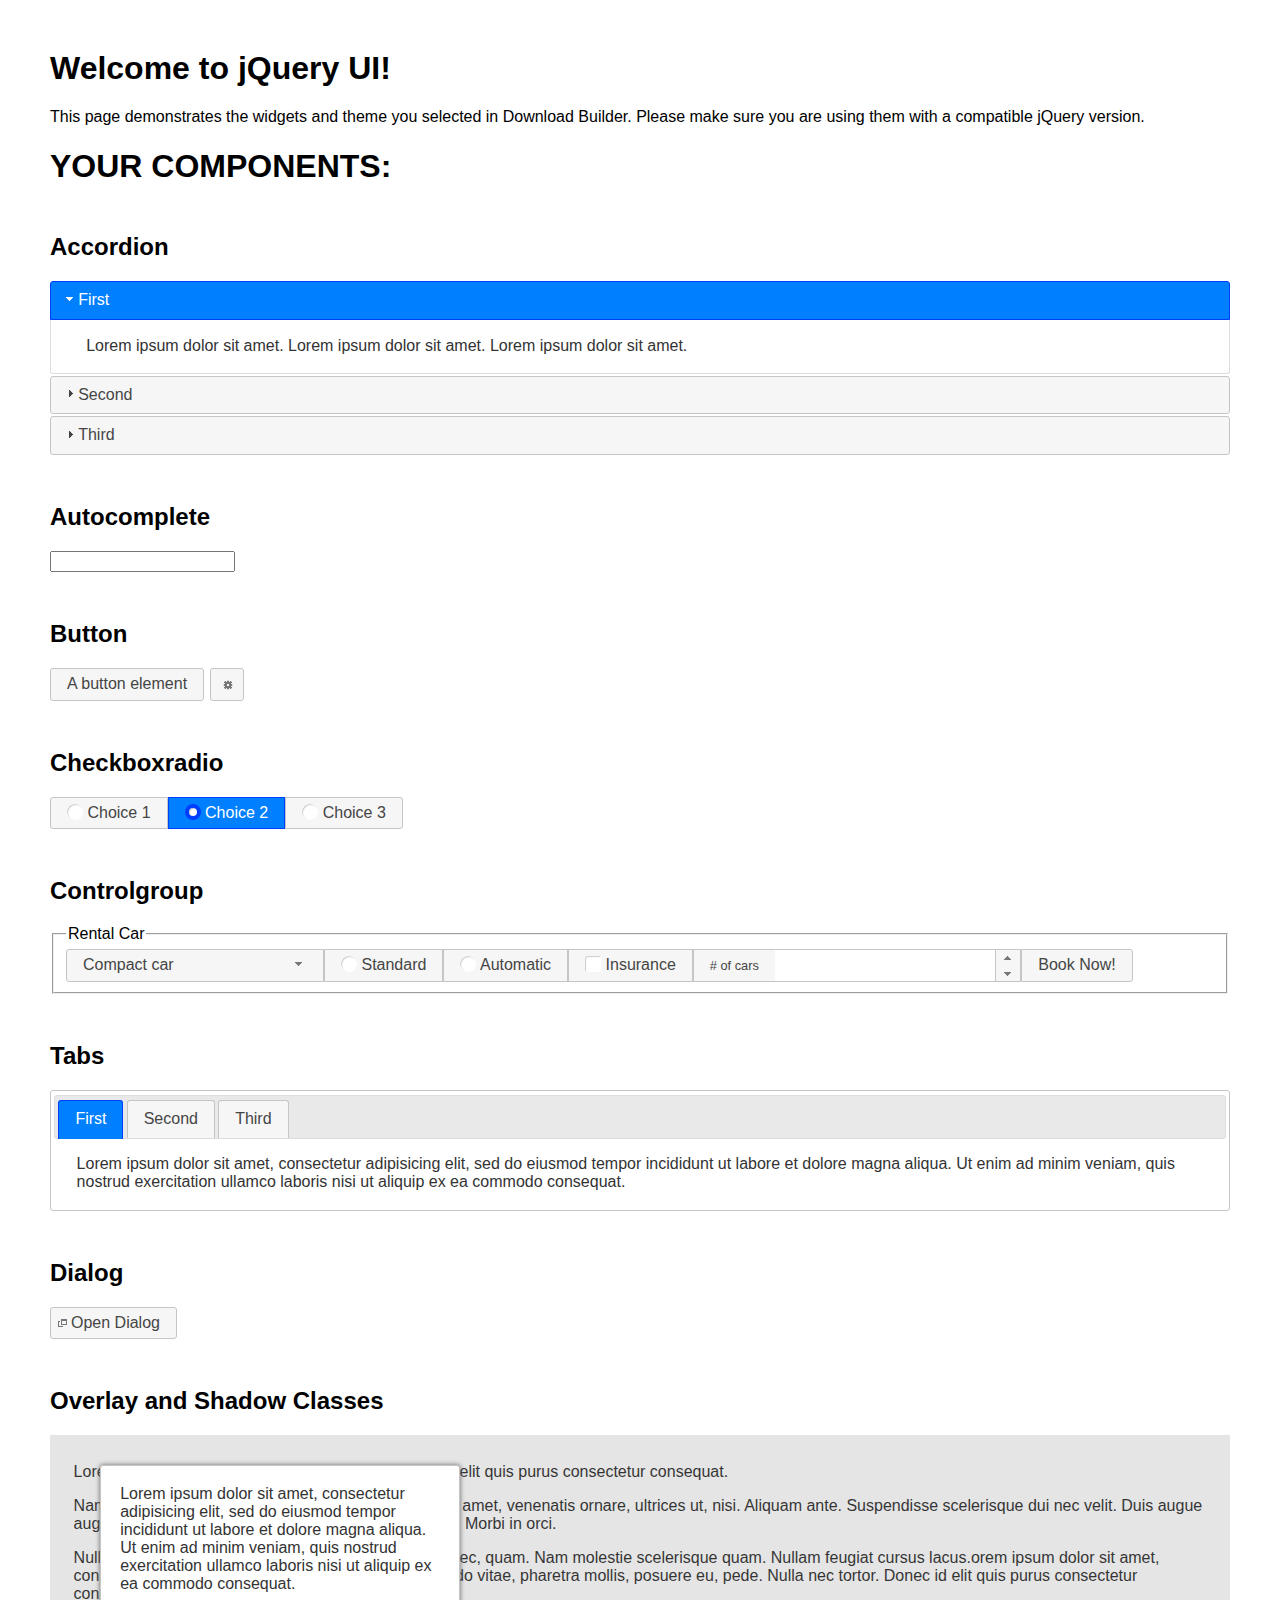
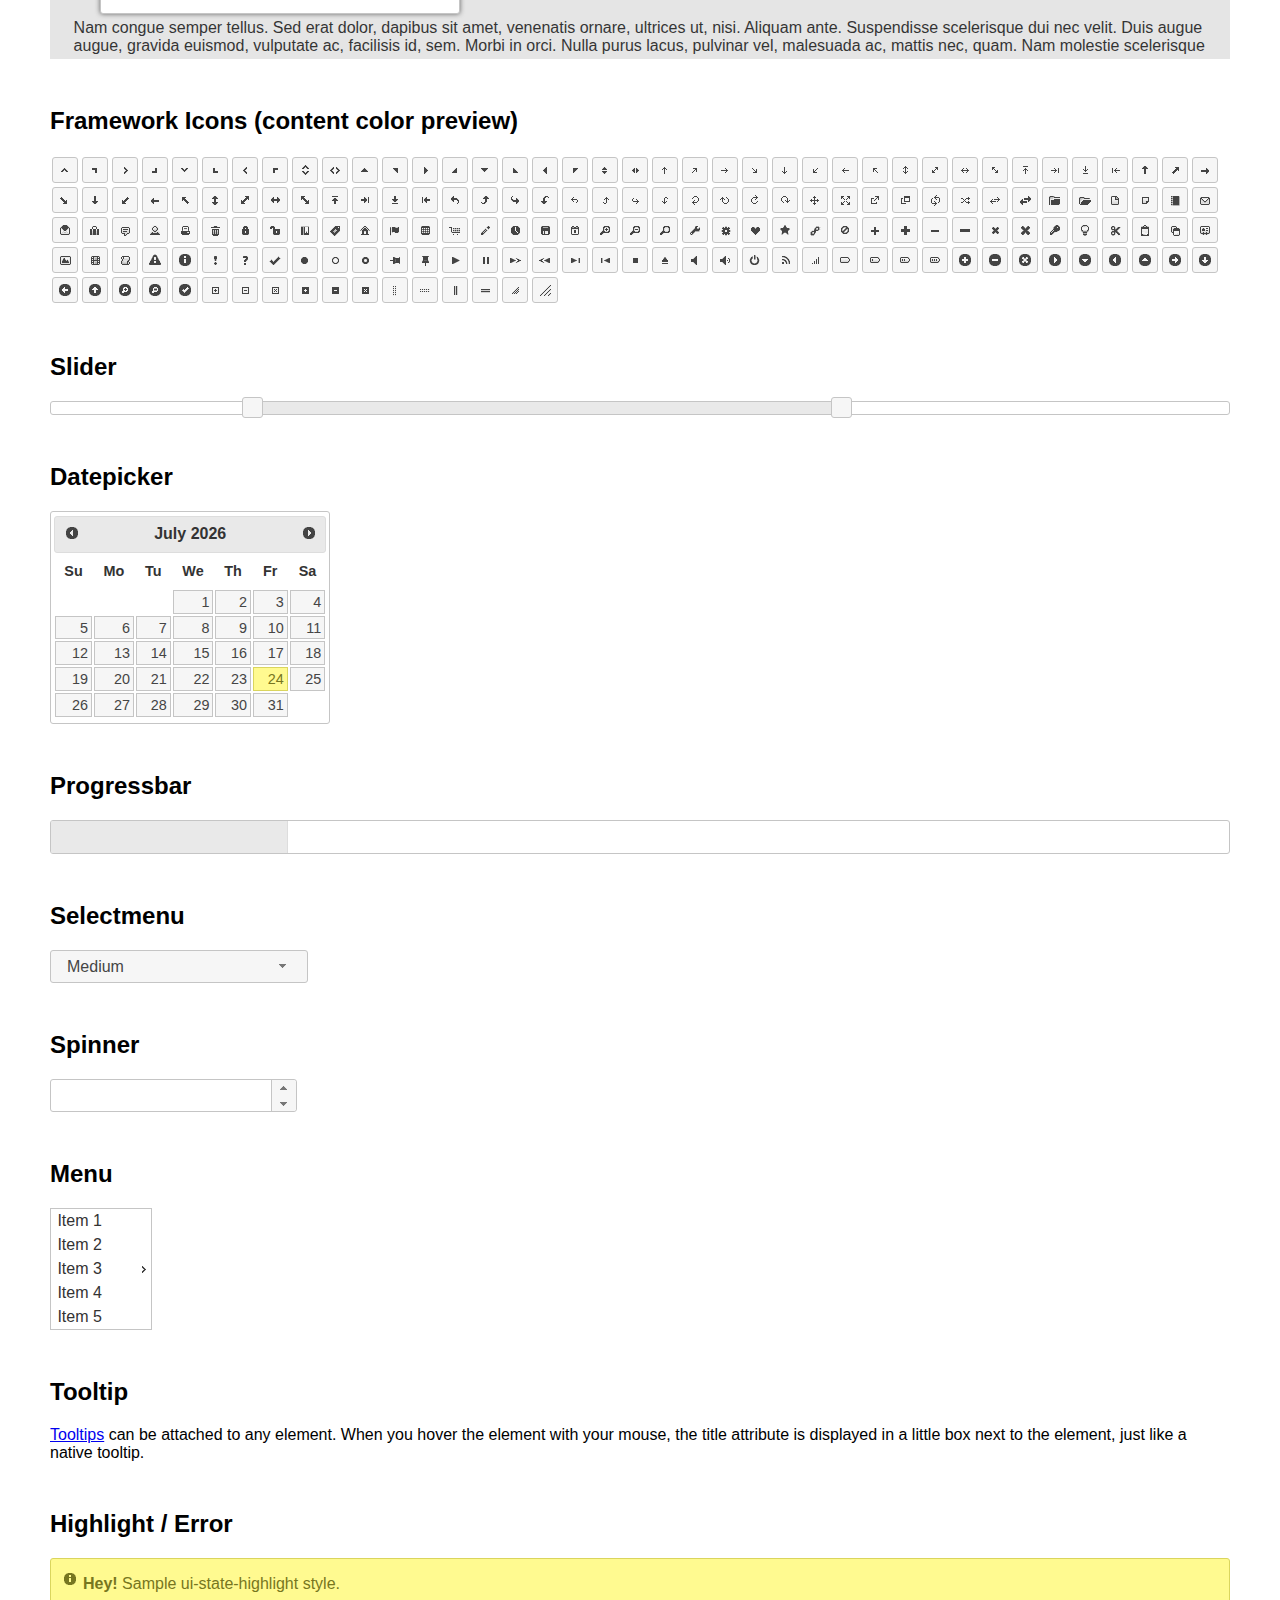
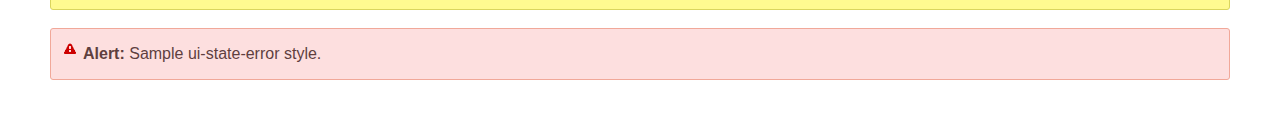
<file: static/jquery-ui-1.12.1.custom/index.html>
<!doctype html>
<html lang="us">
<head>
	<meta charset="utf-8">
	<title>jQuery UI Example Page</title>
	<link href="jquery-ui.css" rel="stylesheet">
	<style>
	body{
		font-family: "Trebuchet MS", sans-serif;
		margin: 50px;
	}
	.demoHeaders {
		margin-top: 2em;
	}
	#dialog-link {
		padding: .4em 1em .4em 20px;
		text-decoration: none;
		position: relative;
	}
	#dialog-link span.ui-icon {
		margin: 0 5px 0 0;
		position: absolute;
		left: .2em;
		top: 50%;
		margin-top: -8px;
	}
	#icons {
		margin: 0;
		padding: 0;
	}
	#icons li {
		margin: 2px;
		position: relative;
		padding: 4px 0;
		cursor: pointer;
		float: left;
		list-style: none;
	}
	#icons span.ui-icon {
		float: left;
		margin: 0 4px;
	}
	.fakewindowcontain .ui-widget-overlay {
		position: absolute;
	}
	select {
		width: 200px;
	}
	</style>
</head>
<body>

<h1>Welcome to jQuery UI!</h1>

<div class="ui-widget">
	<p>This page demonstrates the widgets and theme you selected in Download Builder. Please make sure you are using them with a compatible jQuery version.</p>
</div>

<h1>YOUR COMPONENTS:</h1>


<!-- Accordion -->
<h2 class="demoHeaders">Accordion</h2>
<div id="accordion">
	<h3>First</h3>
	<div>Lorem ipsum dolor sit amet. Lorem ipsum dolor sit amet. Lorem ipsum dolor sit amet.</div>
	<h3>Second</h3>
	<div>Phasellus mattis tincidunt nibh.</div>
	<h3>Third</h3>
	<div>Nam dui erat, auctor a, dignissim quis.</div>
</div>



<!-- Autocomplete -->
<h2 class="demoHeaders">Autocomplete</h2>
<div>
	<input id="autocomplete" title="type &quot;a&quot;">
</div>



<!-- Button -->
<h2 class="demoHeaders">Button</h2>
<button id="button">A button element</button>
<button id="button-icon">An icon-only button</button>



<!-- Checkboxradio -->
<h2 class="demoHeaders">Checkboxradio</h2>
<form style="margin-top: 1em;">
	<div id="radioset">
		<input type="radio" id="radio1" name="radio"><label for="radio1">Choice 1</label>
		<input type="radio" id="radio2" name="radio" checked="checked"><label for="radio2">Choice 2</label>
		<input type="radio" id="radio3" name="radio"><label for="radio3">Choice 3</label>
	</div>
</form>



<!-- Controlgroup -->
<h2 class="demoHeaders">Controlgroup</h2>
<fieldset>
	<legend>Rental Car</legend>
	<div id="controlgroup">
		<select id="car-type">
			<option>Compact car</option>
			<option>Midsize car</option>
			<option>Full size car</option>
			<option>SUV</option>
			<option>Luxury</option>
			<option>Truck</option>
			<option>Van</option>
		</select>
		<label for="transmission-standard">Standard</label>
		<input type="radio" name="transmission" id="transmission-standard">
		<label for="transmission-automatic">Automatic</label>
		<input type="radio" name="transmission" id="transmission-automatic">
		<label for="insurance">Insurance</label>
		<input type="checkbox" name="insurance" id="insurance">
		<label for="horizontal-spinner" class="ui-controlgroup-label"># of cars</label>
		<input id="horizontal-spinner" class="ui-spinner-input">
		<button>Book Now!</button>
	</div>
</fieldset>



<!-- Tabs -->
<h2 class="demoHeaders">Tabs</h2>
<div id="tabs">
	<ul>
		<li><a href="#tabs-1">First</a></li>
		<li><a href="#tabs-2">Second</a></li>
		<li><a href="#tabs-3">Third</a></li>
	</ul>
	<div id="tabs-1">Lorem ipsum dolor sit amet, consectetur adipisicing elit, sed do eiusmod tempor incididunt ut labore et dolore magna aliqua. Ut enim ad minim veniam, quis nostrud exercitation ullamco laboris nisi ut aliquip ex ea commodo consequat.</div>
	<div id="tabs-2">Phasellus mattis tincidunt nibh. Cras orci urna, blandit id, pretium vel, aliquet ornare, felis. Maecenas scelerisque sem non nisl. Fusce sed lorem in enim dictum bibendum.</div>
	<div id="tabs-3">Nam dui erat, auctor a, dignissim quis, sollicitudin eu, felis. Pellentesque nisi urna, interdum eget, sagittis et, consequat vestibulum, lacus. Mauris porttitor ullamcorper augue.</div>
</div>



<h2 class="demoHeaders">Dialog</h2>
<p>
	<button id="dialog-link" class="ui-button ui-corner-all ui-widget">
		<span class="ui-icon ui-icon-newwin"></span>Open Dialog
	</button>
</p>

<h2 class="demoHeaders">Overlay and Shadow Classes</h2>
<div style="position: relative; width: 96%; height: 200px; padding:1% 2%; overflow:hidden;" class="fakewindowcontain">
	<p>Lorem ipsum dolor sit amet,  Nulla nec tortor. Donec id elit quis purus consectetur consequat. </p><p>Nam congue semper tellus. Sed erat dolor, dapibus sit amet, venenatis ornare, ultrices ut, nisi. Aliquam ante. Suspendisse scelerisque dui nec velit. Duis augue augue, gravida euismod, vulputate ac, facilisis id, sem. Morbi in orci. </p><p>Nulla purus lacus, pulvinar vel, malesuada ac, mattis nec, quam. Nam molestie scelerisque quam. Nullam feugiat cursus lacus.orem ipsum dolor sit amet, consectetur adipiscing elit. Donec libero risus, commodo vitae, pharetra mollis, posuere eu, pede. Nulla nec tortor. Donec id elit quis purus consectetur consequat. </p><p>Nam congue semper tellus. Sed erat dolor, dapibus sit amet, venenatis ornare, ultrices ut, nisi. Aliquam ante. Suspendisse scelerisque dui nec velit. Duis augue augue, gravida euismod, vulputate ac, facilisis id, sem. Morbi in orci. Nulla purus lacus, pulvinar vel, malesuada ac, mattis nec, quam. Nam molestie scelerisque quam. </p><p>Nullam feugiat cursus lacus.orem ipsum dolor sit amet, consectetur adipiscing elit. Donec libero risus, commodo vitae, pharetra mollis, posuere eu, pede. Nulla nec tortor. Donec id elit quis purus consectetur consequat. Nam congue semper tellus. Sed erat dolor, dapibus sit amet, venenatis ornare, ultrices ut, nisi. Aliquam ante. </p><p>Suspendisse scelerisque dui nec velit. Duis augue augue, gravida euismod, vulputate ac, facilisis id, sem. Morbi in orci. Nulla purus lacus, pulvinar vel, malesuada ac, mattis nec, quam. Nam molestie scelerisque quam. Nullam feugiat cursus lacus.orem ipsum dolor sit amet, consectetur adipiscing elit. Donec libero risus, commodo vitae, pharetra mollis, posuere eu, pede. Nulla nec tortor. Donec id elit quis purus consectetur consequat. Nam congue semper tellus. Sed erat dolor, dapibus sit amet, venenatis ornare, ultrices ut, nisi. </p>

	<!-- ui-dialog -->
	<div class="ui-widget-overlay ui-front"></div>
	<div style="position: absolute; width: 320px; left: 50px; top: 30px; padding: 1.2em" class="ui-widget ui-front ui-widget-content ui-corner-all ui-widget-shadow">
		Lorem ipsum dolor sit amet, consectetur adipisicing elit, sed do eiusmod tempor incididunt ut labore et dolore magna aliqua. Ut enim ad minim veniam, quis nostrud exercitation ullamco laboris nisi ut aliquip ex ea commodo consequat.
	</div>

</div>

<!-- ui-dialog -->
<div id="dialog" title="Dialog Title">
	<p>Lorem ipsum dolor sit amet, consectetur adipisicing elit, sed do eiusmod tempor incididunt ut labore et dolore magna aliqua. Ut enim ad minim veniam, quis nostrud exercitation ullamco laboris nisi ut aliquip ex ea commodo consequat.</p>
</div>



<h2 class="demoHeaders">Framework Icons (content color preview)</h2>
<ul id="icons" class="ui-widget ui-helper-clearfix">
	<li class="ui-state-default ui-corner-all" title=".ui-icon-caret-1-n"><span class="ui-icon ui-icon-caret-1-n"></span></li>
	<li class="ui-state-default ui-corner-all" title=".ui-icon-caret-1-ne"><span class="ui-icon ui-icon-caret-1-ne"></span></li>
	<li class="ui-state-default ui-corner-all" title=".ui-icon-caret-1-e"><span class="ui-icon ui-icon-caret-1-e"></span></li>
	<li class="ui-state-default ui-corner-all" title=".ui-icon-caret-1-se"><span class="ui-icon ui-icon-caret-1-se"></span></li>
	<li class="ui-state-default ui-corner-all" title=".ui-icon-caret-1-s"><span class="ui-icon ui-icon-caret-1-s"></span></li>
	<li class="ui-state-default ui-corner-all" title=".ui-icon-caret-1-sw"><span class="ui-icon ui-icon-caret-1-sw"></span></li>
	<li class="ui-state-default ui-corner-all" title=".ui-icon-caret-1-w"><span class="ui-icon ui-icon-caret-1-w"></span></li>
	<li class="ui-state-default ui-corner-all" title=".ui-icon-caret-1-nw"><span class="ui-icon ui-icon-caret-1-nw"></span></li>
	<li class="ui-state-default ui-corner-all" title=".ui-icon-caret-2-n-s"><span class="ui-icon ui-icon-caret-2-n-s"></span></li>
	<li class="ui-state-default ui-corner-all" title=".ui-icon-caret-2-e-w"><span class="ui-icon ui-icon-caret-2-e-w"></span></li>
	<li class="ui-state-default ui-corner-all" title=".ui-icon-triangle-1-n"><span class="ui-icon ui-icon-triangle-1-n"></span></li>
	<li class="ui-state-default ui-corner-all" title=".ui-icon-triangle-1-ne"><span class="ui-icon ui-icon-triangle-1-ne"></span></li>
	<li class="ui-state-default ui-corner-all" title=".ui-icon-triangle-1-e"><span class="ui-icon ui-icon-triangle-1-e"></span></li>
	<li class="ui-state-default ui-corner-all" title=".ui-icon-triangle-1-se"><span class="ui-icon ui-icon-triangle-1-se"></span></li>
	<li class="ui-state-default ui-corner-all" title=".ui-icon-triangle-1-s"><span class="ui-icon ui-icon-triangle-1-s"></span></li>
	<li class="ui-state-default ui-corner-all" title=".ui-icon-triangle-1-sw"><span class="ui-icon ui-icon-triangle-1-sw"></span></li>
	<li class="ui-state-default ui-corner-all" title=".ui-icon-triangle-1-w"><span class="ui-icon ui-icon-triangle-1-w"></span></li>
	<li class="ui-state-default ui-corner-all" title=".ui-icon-triangle-1-nw"><span class="ui-icon ui-icon-triangle-1-nw"></span></li>
	<li class="ui-state-default ui-corner-all" title=".ui-icon-triangle-2-n-s"><span class="ui-icon ui-icon-triangle-2-n-s"></span></li>
	<li class="ui-state-default ui-corner-all" title=".ui-icon-triangle-2-e-w"><span class="ui-icon ui-icon-triangle-2-e-w"></span></li>
	<li class="ui-state-default ui-corner-all" title=".ui-icon-arrow-1-n"><span class="ui-icon ui-icon-arrow-1-n"></span></li>
	<li class="ui-state-default ui-corner-all" title=".ui-icon-arrow-1-ne"><span class="ui-icon ui-icon-arrow-1-ne"></span></li>
	<li class="ui-state-default ui-corner-all" title=".ui-icon-arrow-1-e"><span class="ui-icon ui-icon-arrow-1-e"></span></li>
	<li class="ui-state-default ui-corner-all" title=".ui-icon-arrow-1-se"><span class="ui-icon ui-icon-arrow-1-se"></span></li>
	<li class="ui-state-default ui-corner-all" title=".ui-icon-arrow-1-s"><span class="ui-icon ui-icon-arrow-1-s"></span></li>
	<li class="ui-state-default ui-corner-all" title=".ui-icon-arrow-1-sw"><span class="ui-icon ui-icon-arrow-1-sw"></span></li>
	<li class="ui-state-default ui-corner-all" title=".ui-icon-arrow-1-w"><span class="ui-icon ui-icon-arrow-1-w"></span></li>
	<li class="ui-state-default ui-corner-all" title=".ui-icon-arrow-1-nw"><span class="ui-icon ui-icon-arrow-1-nw"></span></li>
	<li class="ui-state-default ui-corner-all" title=".ui-icon-arrow-2-n-s"><span class="ui-icon ui-icon-arrow-2-n-s"></span></li>
	<li class="ui-state-default ui-corner-all" title=".ui-icon-arrow-2-ne-sw"><span class="ui-icon ui-icon-arrow-2-ne-sw"></span></li>
	<li class="ui-state-default ui-corner-all" title=".ui-icon-arrow-2-e-w"><span class="ui-icon ui-icon-arrow-2-e-w"></span></li>
	<li class="ui-state-default ui-corner-all" title=".ui-icon-arrow-2-se-nw"><span class="ui-icon ui-icon-arrow-2-se-nw"></span></li>
	<li class="ui-state-default ui-corner-all" title=".ui-icon-arrowstop-1-n"><span class="ui-icon ui-icon-arrowstop-1-n"></span></li>
	<li class="ui-state-default ui-corner-all" title=".ui-icon-arrowstop-1-e"><span class="ui-icon ui-icon-arrowstop-1-e"></span></li>
	<li class="ui-state-default ui-corner-all" title=".ui-icon-arrowstop-1-s"><span class="ui-icon ui-icon-arrowstop-1-s"></span></li>
	<li class="ui-state-default ui-corner-all" title=".ui-icon-arrowstop-1-w"><span class="ui-icon ui-icon-arrowstop-1-w"></span></li>
	<li class="ui-state-default ui-corner-all" title=".ui-icon-arrowthick-1-n"><span class="ui-icon ui-icon-arrowthick-1-n"></span></li>
	<li class="ui-state-default ui-corner-all" title=".ui-icon-arrowthick-1-ne"><span class="ui-icon ui-icon-arrowthick-1-ne"></span></li>
	<li class="ui-state-default ui-corner-all" title=".ui-icon-arrowthick-1-e"><span class="ui-icon ui-icon-arrowthick-1-e"></span></li>
	<li class="ui-state-default ui-corner-all" title=".ui-icon-arrowthick-1-se"><span class="ui-icon ui-icon-arrowthick-1-se"></span></li>
	<li class="ui-state-default ui-corner-all" title=".ui-icon-arrowthick-1-s"><span class="ui-icon ui-icon-arrowthick-1-s"></span></li>
	<li class="ui-state-default ui-corner-all" title=".ui-icon-arrowthick-1-sw"><span class="ui-icon ui-icon-arrowthick-1-sw"></span></li>
	<li class="ui-state-default ui-corner-all" title=".ui-icon-arrowthick-1-w"><span class="ui-icon ui-icon-arrowthick-1-w"></span></li>
	<li class="ui-state-default ui-corner-all" title=".ui-icon-arrowthick-1-nw"><span class="ui-icon ui-icon-arrowthick-1-nw"></span></li>
	<li class="ui-state-default ui-corner-all" title=".ui-icon-arrowthick-2-n-s"><span class="ui-icon ui-icon-arrowthick-2-n-s"></span></li>
	<li class="ui-state-default ui-corner-all" title=".ui-icon-arrowthick-2-ne-sw"><span class="ui-icon ui-icon-arrowthick-2-ne-sw"></span></li>
	<li class="ui-state-default ui-corner-all" title=".ui-icon-arrowthick-2-e-w"><span class="ui-icon ui-icon-arrowthick-2-e-w"></span></li>
	<li class="ui-state-default ui-corner-all" title=".ui-icon-arrowthick-2-se-nw"><span class="ui-icon ui-icon-arrowthick-2-se-nw"></span></li>
	<li class="ui-state-default ui-corner-all" title=".ui-icon-arrowthickstop-1-n"><span class="ui-icon ui-icon-arrowthickstop-1-n"></span></li>
	<li class="ui-state-default ui-corner-all" title=".ui-icon-arrowthickstop-1-e"><span class="ui-icon ui-icon-arrowthickstop-1-e"></span></li>
	<li class="ui-state-default ui-corner-all" title=".ui-icon-arrowthickstop-1-s"><span class="ui-icon ui-icon-arrowthickstop-1-s"></span></li>
	<li class="ui-state-default ui-corner-all" title=".ui-icon-arrowthickstop-1-w"><span class="ui-icon ui-icon-arrowthickstop-1-w"></span></li>
	<li class="ui-state-default ui-corner-all" title=".ui-icon-arrowreturnthick-1-w"><span class="ui-icon ui-icon-arrowreturnthick-1-w"></span></li>
	<li class="ui-state-default ui-corner-all" title=".ui-icon-arrowreturnthick-1-n"><span class="ui-icon ui-icon-arrowreturnthick-1-n"></span></li>
	<li class="ui-state-default ui-corner-all" title=".ui-icon-arrowreturnthick-1-e"><span class="ui-icon ui-icon-arrowreturnthick-1-e"></span></li>
	<li class="ui-state-default ui-corner-all" title=".ui-icon-arrowreturnthick-1-s"><span class="ui-icon ui-icon-arrowreturnthick-1-s"></span></li>
	<li class="ui-state-default ui-corner-all" title=".ui-icon-arrowreturn-1-w"><span class="ui-icon ui-icon-arrowreturn-1-w"></span></li>
	<li class="ui-state-default ui-corner-all" title=".ui-icon-arrowreturn-1-n"><span class="ui-icon ui-icon-arrowreturn-1-n"></span></li>
	<li class="ui-state-default ui-corner-all" title=".ui-icon-arrowreturn-1-e"><span class="ui-icon ui-icon-arrowreturn-1-e"></span></li>
	<li class="ui-state-default ui-corner-all" title=".ui-icon-arrowreturn-1-s"><span class="ui-icon ui-icon-arrowreturn-1-s"></span></li>
	<li class="ui-state-default ui-corner-all" title=".ui-icon-arrowrefresh-1-w"><span class="ui-icon ui-icon-arrowrefresh-1-w"></span></li>
	<li class="ui-state-default ui-corner-all" title=".ui-icon-arrowrefresh-1-n"><span class="ui-icon ui-icon-arrowrefresh-1-n"></span></li>
	<li class="ui-state-default ui-corner-all" title=".ui-icon-arrowrefresh-1-e"><span class="ui-icon ui-icon-arrowrefresh-1-e"></span></li>
	<li class="ui-state-default ui-corner-all" title=".ui-icon-arrowrefresh-1-s"><span class="ui-icon ui-icon-arrowrefresh-1-s"></span></li>
	<li class="ui-state-default ui-corner-all" title=".ui-icon-arrow-4"><span class="ui-icon ui-icon-arrow-4"></span></li>
	<li class="ui-state-default ui-corner-all" title=".ui-icon-arrow-4-diag"><span class="ui-icon ui-icon-arrow-4-diag"></span></li>
	<li class="ui-state-default ui-corner-all" title=".ui-icon-extlink"><span class="ui-icon ui-icon-extlink"></span></li>
	<li class="ui-state-default ui-corner-all" title=".ui-icon-newwin"><span class="ui-icon ui-icon-newwin"></span></li>
	<li class="ui-state-default ui-corner-all" title=".ui-icon-refresh"><span class="ui-icon ui-icon-refresh"></span></li>
	<li class="ui-state-default ui-corner-all" title=".ui-icon-shuffle"><span class="ui-icon ui-icon-shuffle"></span></li>
	<li class="ui-state-default ui-corner-all" title=".ui-icon-transfer-e-w"><span class="ui-icon ui-icon-transfer-e-w"></span></li>
	<li class="ui-state-default ui-corner-all" title=".ui-icon-transferthick-e-w"><span class="ui-icon ui-icon-transferthick-e-w"></span></li>
	<li class="ui-state-default ui-corner-all" title=".ui-icon-folder-collapsed"><span class="ui-icon ui-icon-folder-collapsed"></span></li>
	<li class="ui-state-default ui-corner-all" title=".ui-icon-folder-open"><span class="ui-icon ui-icon-folder-open"></span></li>
	<li class="ui-state-default ui-corner-all" title=".ui-icon-document"><span class="ui-icon ui-icon-document"></span></li>
	<li class="ui-state-default ui-corner-all" title=".ui-icon-document-b"><span class="ui-icon ui-icon-document-b"></span></li>
	<li class="ui-state-default ui-corner-all" title=".ui-icon-note"><span class="ui-icon ui-icon-note"></span></li>
	<li class="ui-state-default ui-corner-all" title=".ui-icon-mail-closed"><span class="ui-icon ui-icon-mail-closed"></span></li>
	<li class="ui-state-default ui-corner-all" title=".ui-icon-mail-open"><span class="ui-icon ui-icon-mail-open"></span></li>
	<li class="ui-state-default ui-corner-all" title=".ui-icon-suitcase"><span class="ui-icon ui-icon-suitcase"></span></li>
	<li class="ui-state-default ui-corner-all" title=".ui-icon-comment"><span class="ui-icon ui-icon-comment"></span></li>
	<li class="ui-state-default ui-corner-all" title=".ui-icon-person"><span class="ui-icon ui-icon-person"></span></li>
	<li class="ui-state-default ui-corner-all" title=".ui-icon-print"><span class="ui-icon ui-icon-print"></span></li>
	<li class="ui-state-default ui-corner-all" title=".ui-icon-trash"><span class="ui-icon ui-icon-trash"></span></li>
	<li class="ui-state-default ui-corner-all" title=".ui-icon-locked"><span class="ui-icon ui-icon-locked"></span></li>
	<li class="ui-state-default ui-corner-all" title=".ui-icon-unlocked"><span class="ui-icon ui-icon-unlocked"></span></li>
	<li class="ui-state-default ui-corner-all" title=".ui-icon-bookmark"><span class="ui-icon ui-icon-bookmark"></span></li>
	<li class="ui-state-default ui-corner-all" title=".ui-icon-tag"><span class="ui-icon ui-icon-tag"></span></li>
	<li class="ui-state-default ui-corner-all" title=".ui-icon-home"><span class="ui-icon ui-icon-home"></span></li>
	<li class="ui-state-default ui-corner-all" title=".ui-icon-flag"><span class="ui-icon ui-icon-flag"></span></li>
	<li class="ui-state-default ui-corner-all" title=".ui-icon-calculator"><span class="ui-icon ui-icon-calculator"></span></li>
	<li class="ui-state-default ui-corner-all" title=".ui-icon-cart"><span class="ui-icon ui-icon-cart"></span></li>
	<li class="ui-state-default ui-corner-all" title=".ui-icon-pencil"><span class="ui-icon ui-icon-pencil"></span></li>
	<li class="ui-state-default ui-corner-all" title=".ui-icon-clock"><span class="ui-icon ui-icon-clock"></span></li>
	<li class="ui-state-default ui-corner-all" title=".ui-icon-disk"><span class="ui-icon ui-icon-disk"></span></li>
	<li class="ui-state-default ui-corner-all" title=".ui-icon-calendar"><span class="ui-icon ui-icon-calendar"></span></li>
	<li class="ui-state-default ui-corner-all" title=".ui-icon-zoomin"><span class="ui-icon ui-icon-zoomin"></span></li>
	<li class="ui-state-default ui-corner-all" title=".ui-icon-zoomout"><span class="ui-icon ui-icon-zoomout"></span></li>
	<li class="ui-state-default ui-corner-all" title=".ui-icon-search"><span class="ui-icon ui-icon-search"></span></li>
	<li class="ui-state-default ui-corner-all" title=".ui-icon-wrench"><span class="ui-icon ui-icon-wrench"></span></li>
	<li class="ui-state-default ui-corner-all" title=".ui-icon-gear"><span class="ui-icon ui-icon-gear"></span></li>
	<li class="ui-state-default ui-corner-all" title=".ui-icon-heart"><span class="ui-icon ui-icon-heart"></span></li>
	<li class="ui-state-default ui-corner-all" title=".ui-icon-star"><span class="ui-icon ui-icon-star"></span></li>
	<li class="ui-state-default ui-corner-all" title=".ui-icon-link"><span class="ui-icon ui-icon-link"></span></li>
	<li class="ui-state-default ui-corner-all" title=".ui-icon-cancel"><span class="ui-icon ui-icon-cancel"></span></li>
	<li class="ui-state-default ui-corner-all" title=".ui-icon-plus"><span class="ui-icon ui-icon-plus"></span></li>
	<li class="ui-state-default ui-corner-all" title=".ui-icon-plusthick"><span class="ui-icon ui-icon-plusthick"></span></li>
	<li class="ui-state-default ui-corner-all" title=".ui-icon-minus"><span class="ui-icon ui-icon-minus"></span></li>
	<li class="ui-state-default ui-corner-all" title=".ui-icon-minusthick"><span class="ui-icon ui-icon-minusthick"></span></li>
	<li class="ui-state-default ui-corner-all" title=".ui-icon-close"><span class="ui-icon ui-icon-close"></span></li>
	<li class="ui-state-default ui-corner-all" title=".ui-icon-closethick"><span class="ui-icon ui-icon-closethick"></span></li>
	<li class="ui-state-default ui-corner-all" title=".ui-icon-key"><span class="ui-icon ui-icon-key"></span></li>
	<li class="ui-state-default ui-corner-all" title=".ui-icon-lightbulb"><span class="ui-icon ui-icon-lightbulb"></span></li>
	<li class="ui-state-default ui-corner-all" title=".ui-icon-scissors"><span class="ui-icon ui-icon-scissors"></span></li>
	<li class="ui-state-default ui-corner-all" title=".ui-icon-clipboard"><span class="ui-icon ui-icon-clipboard"></span></li>
	<li class="ui-state-default ui-corner-all" title=".ui-icon-copy"><span class="ui-icon ui-icon-copy"></span></li>
	<li class="ui-state-default ui-corner-all" title=".ui-icon-contact"><span class="ui-icon ui-icon-contact"></span></li>
	<li class="ui-state-default ui-corner-all" title=".ui-icon-image"><span class="ui-icon ui-icon-image"></span></li>
	<li class="ui-state-default ui-corner-all" title=".ui-icon-video"><span class="ui-icon ui-icon-video"></span></li>
	<li class="ui-state-default ui-corner-all" title=".ui-icon-script"><span class="ui-icon ui-icon-script"></span></li>
	<li class="ui-state-default ui-corner-all" title=".ui-icon-alert"><span class="ui-icon ui-icon-alert"></span></li>
	<li class="ui-state-default ui-corner-all" title=".ui-icon-info"><span class="ui-icon ui-icon-info"></span></li>
	<li class="ui-state-default ui-corner-all" title=".ui-icon-notice"><span class="ui-icon ui-icon-notice"></span></li>
	<li class="ui-state-default ui-corner-all" title=".ui-icon-help"><span class="ui-icon ui-icon-help"></span></li>
	<li class="ui-state-default ui-corner-all" title=".ui-icon-check"><span class="ui-icon ui-icon-check"></span></li>
	<li class="ui-state-default ui-corner-all" title=".ui-icon-bullet"><span class="ui-icon ui-icon-bullet"></span></li>
	<li class="ui-state-default ui-corner-all" title=".ui-icon-radio-off"><span class="ui-icon ui-icon-radio-off"></span></li>
	<li class="ui-state-default ui-corner-all" title=".ui-icon-radio-on"><span class="ui-icon ui-icon-radio-on"></span></li>
	<li class="ui-state-default ui-corner-all" title=".ui-icon-pin-w"><span class="ui-icon ui-icon-pin-w"></span></li>
	<li class="ui-state-default ui-corner-all" title=".ui-icon-pin-s"><span class="ui-icon ui-icon-pin-s"></span></li>
	<li class="ui-state-default ui-corner-all" title=".ui-icon-play"><span class="ui-icon ui-icon-play"></span></li>
	<li class="ui-state-default ui-corner-all" title=".ui-icon-pause"><span class="ui-icon ui-icon-pause"></span></li>
	<li class="ui-state-default ui-corner-all" title=".ui-icon-seek-next"><span class="ui-icon ui-icon-seek-next"></span></li>
	<li class="ui-state-default ui-corner-all" title=".ui-icon-seek-prev"><span class="ui-icon ui-icon-seek-prev"></span></li>
	<li class="ui-state-default ui-corner-all" title=".ui-icon-seek-end"><span class="ui-icon ui-icon-seek-end"></span></li>
	<li class="ui-state-default ui-corner-all" title=".ui-icon-seek-first"><span class="ui-icon ui-icon-seek-first"></span></li>
	<li class="ui-state-default ui-corner-all" title=".ui-icon-stop"><span class="ui-icon ui-icon-stop"></span></li>
	<li class="ui-state-default ui-corner-all" title=".ui-icon-eject"><span class="ui-icon ui-icon-eject"></span></li>
	<li class="ui-state-default ui-corner-all" title=".ui-icon-volume-off"><span class="ui-icon ui-icon-volume-off"></span></li>
	<li class="ui-state-default ui-corner-all" title=".ui-icon-volume-on"><span class="ui-icon ui-icon-volume-on"></span></li>
	<li class="ui-state-default ui-corner-all" title=".ui-icon-power"><span class="ui-icon ui-icon-power"></span></li>
	<li class="ui-state-default ui-corner-all" title=".ui-icon-signal-diag"><span class="ui-icon ui-icon-signal-diag"></span></li>
	<li class="ui-state-default ui-corner-all" title=".ui-icon-signal"><span class="ui-icon ui-icon-signal"></span></li>
	<li class="ui-state-default ui-corner-all" title=".ui-icon-battery-0"><span class="ui-icon ui-icon-battery-0"></span></li>
	<li class="ui-state-default ui-corner-all" title=".ui-icon-battery-1"><span class="ui-icon ui-icon-battery-1"></span></li>
	<li class="ui-state-default ui-corner-all" title=".ui-icon-battery-2"><span class="ui-icon ui-icon-battery-2"></span></li>
	<li class="ui-state-default ui-corner-all" title=".ui-icon-battery-3"><span class="ui-icon ui-icon-battery-3"></span></li>
	<li class="ui-state-default ui-corner-all" title=".ui-icon-circle-plus"><span class="ui-icon ui-icon-circle-plus"></span></li>
	<li class="ui-state-default ui-corner-all" title=".ui-icon-circle-minus"><span class="ui-icon ui-icon-circle-minus"></span></li>
	<li class="ui-state-default ui-corner-all" title=".ui-icon-circle-close"><span class="ui-icon ui-icon-circle-close"></span></li>
	<li class="ui-state-default ui-corner-all" title=".ui-icon-circle-triangle-e"><span class="ui-icon ui-icon-circle-triangle-e"></span></li>
	<li class="ui-state-default ui-corner-all" title=".ui-icon-circle-triangle-s"><span class="ui-icon ui-icon-circle-triangle-s"></span></li>
	<li class="ui-state-default ui-corner-all" title=".ui-icon-circle-triangle-w"><span class="ui-icon ui-icon-circle-triangle-w"></span></li>
	<li class="ui-state-default ui-corner-all" title=".ui-icon-circle-triangle-n"><span class="ui-icon ui-icon-circle-triangle-n"></span></li>
	<li class="ui-state-default ui-corner-all" title=".ui-icon-circle-arrow-e"><span class="ui-icon ui-icon-circle-arrow-e"></span></li>
	<li class="ui-state-default ui-corner-all" title=".ui-icon-circle-arrow-s"><span class="ui-icon ui-icon-circle-arrow-s"></span></li>
	<li class="ui-state-default ui-corner-all" title=".ui-icon-circle-arrow-w"><span class="ui-icon ui-icon-circle-arrow-w"></span></li>
	<li class="ui-state-default ui-corner-all" title=".ui-icon-circle-arrow-n"><span class="ui-icon ui-icon-circle-arrow-n"></span></li>
	<li class="ui-state-default ui-corner-all" title=".ui-icon-circle-zoomin"><span class="ui-icon ui-icon-circle-zoomin"></span></li>
	<li class="ui-state-default ui-corner-all" title=".ui-icon-circle-zoomout"><span class="ui-icon ui-icon-circle-zoomout"></span></li>
	<li class="ui-state-default ui-corner-all" title=".ui-icon-circle-check"><span class="ui-icon ui-icon-circle-check"></span></li>
	<li class="ui-state-default ui-corner-all" title=".ui-icon-circlesmall-plus"><span class="ui-icon ui-icon-circlesmall-plus"></span></li>
	<li class="ui-state-default ui-corner-all" title=".ui-icon-circlesmall-minus"><span class="ui-icon ui-icon-circlesmall-minus"></span></li>
	<li class="ui-state-default ui-corner-all" title=".ui-icon-circlesmall-close"><span class="ui-icon ui-icon-circlesmall-close"></span></li>
	<li class="ui-state-default ui-corner-all" title=".ui-icon-squaresmall-plus"><span class="ui-icon ui-icon-squaresmall-plus"></span></li>
	<li class="ui-state-default ui-corner-all" title=".ui-icon-squaresmall-minus"><span class="ui-icon ui-icon-squaresmall-minus"></span></li>
	<li class="ui-state-default ui-corner-all" title=".ui-icon-squaresmall-close"><span class="ui-icon ui-icon-squaresmall-close"></span></li>
	<li class="ui-state-default ui-corner-all" title=".ui-icon-grip-dotted-vertical"><span class="ui-icon ui-icon-grip-dotted-vertical"></span></li>
	<li class="ui-state-default ui-corner-all" title=".ui-icon-grip-dotted-horizontal"><span class="ui-icon ui-icon-grip-dotted-horizontal"></span></li>
	<li class="ui-state-default ui-corner-all" title=".ui-icon-grip-solid-vertical"><span class="ui-icon ui-icon-grip-solid-vertical"></span></li>
	<li class="ui-state-default ui-corner-all" title=".ui-icon-grip-solid-horizontal"><span class="ui-icon ui-icon-grip-solid-horizontal"></span></li>
	<li class="ui-state-default ui-corner-all" title=".ui-icon-gripsmall-diagonal-se"><span class="ui-icon ui-icon-gripsmall-diagonal-se"></span></li>
	<li class="ui-state-default ui-corner-all" title=".ui-icon-grip-diagonal-se"><span class="ui-icon ui-icon-grip-diagonal-se"></span></li>
</ul>


<!-- Slider -->
<h2 class="demoHeaders">Slider</h2>
<div id="slider"></div>



<!-- Datepicker -->
<h2 class="demoHeaders">Datepicker</h2>
<div id="datepicker"></div>



<!-- Progressbar -->
<h2 class="demoHeaders">Progressbar</h2>
<div id="progressbar"></div>



<!-- Progressbar -->
<h2 class="demoHeaders">Selectmenu</h2>
<select id="selectmenu">
	<option>Slower</option>
	<option>Slow</option>
	<option selected="selected">Medium</option>
	<option>Fast</option>
	<option>Faster</option>
</select>



<!-- Spinner -->
<h2 class="demoHeaders">Spinner</h2>
<input id="spinner">



<!-- Menu -->
<h2 class="demoHeaders">Menu</h2>
<ul style="width:100px;" id="menu">
	<li><div>Item 1</div></li>
	<li><div>Item 2</div></li>
	<li><div>Item 3</div>
		<ul>
			<li><div>Item 3-1</div></li>
			<li><div>Item 3-2</div></li>
			<li><div>Item 3-3</div></li>
			<li><div>Item 3-4</div></li>
			<li><div>Item 3-5</div></li>
		</ul>
	</li>
	<li><div>Item 4</div></li>
	<li><div>Item 5</div></li>
</ul>



<!-- Tooltip -->
<h2 class="demoHeaders">Tooltip</h2>
<p id="tooltip">
	<a href="#" title="That&apos;s what this widget is">Tooltips</a> can be attached to any element. When you hover
the element with your mouse, the title attribute is displayed in a little box next to the element, just like a native tooltip.
</p>


<!-- Highlight / Error -->
<h2 class="demoHeaders">Highlight / Error</h2>
<div class="ui-widget">
	<div class="ui-state-highlight ui-corner-all" style="margin-top: 20px; padding: 0 .7em;">
		<p><span class="ui-icon ui-icon-info" style="float: left; margin-right: .3em;"></span>
		<strong>Hey!</strong> Sample ui-state-highlight style.</p>
	</div>
</div>
<br>
<div class="ui-widget">
	<div class="ui-state-error ui-corner-all" style="padding: 0 .7em;">
		<p><span class="ui-icon ui-icon-alert" style="float: left; margin-right: .3em;"></span>
		<strong>Alert:</strong> Sample ui-state-error style.</p>
	</div>
</div>

<script src="external/jquery/jquery.js"></script>
<script src="jquery-ui.js"></script>
<script>

$( "#accordion" ).accordion();



var availableTags = [
	"ActionScript",
	"AppleScript",
	"Asp",
	"BASIC",
	"C",
	"C++",
	"Clojure",
	"COBOL",
	"ColdFusion",
	"Erlang",
	"Fortran",
	"Groovy",
	"Haskell",
	"Java",
	"JavaScript",
	"Lisp",
	"Perl",
	"PHP",
	"Python",
	"Ruby",
	"Scala",
	"Scheme"
];
$( "#autocomplete" ).autocomplete({
	source: availableTags
});



$( "#button" ).button();
$( "#button-icon" ).button({
	icon: "ui-icon-gear",
	showLabel: false
});



$( "#radioset" ).buttonset();



$( "#controlgroup" ).controlgroup();



$( "#tabs" ).tabs();



$( "#dialog" ).dialog({
	autoOpen: false,
	width: 400,
	buttons: [
		{
			text: "Ok",
			click: function() {
				$( this ).dialog( "close" );
			}
		},
		{
			text: "Cancel",
			click: function() {
				$( this ).dialog( "close" );
			}
		}
	]
});

// Link to open the dialog
$( "#dialog-link" ).click(function( event ) {
	$( "#dialog" ).dialog( "open" );
	event.preventDefault();
});



$( "#datepicker" ).datepicker({
	inline: true
});



$( "#slider" ).slider({
	range: true,
	values: [ 17, 67 ]
});



$( "#progressbar" ).progressbar({
	value: 20
});



$( "#spinner" ).spinner();



$( "#menu" ).menu();



$( "#tooltip" ).tooltip();



$( "#selectmenu" ).selectmenu();


// Hover states on the static widgets
$( "#dialog-link, #icons li" ).hover(
	function() {
		$( this ).addClass( "ui-state-hover" );
	},
	function() {
		$( this ).removeClass( "ui-state-hover" );
	}
);
</script>
</body>
</html>
</file>
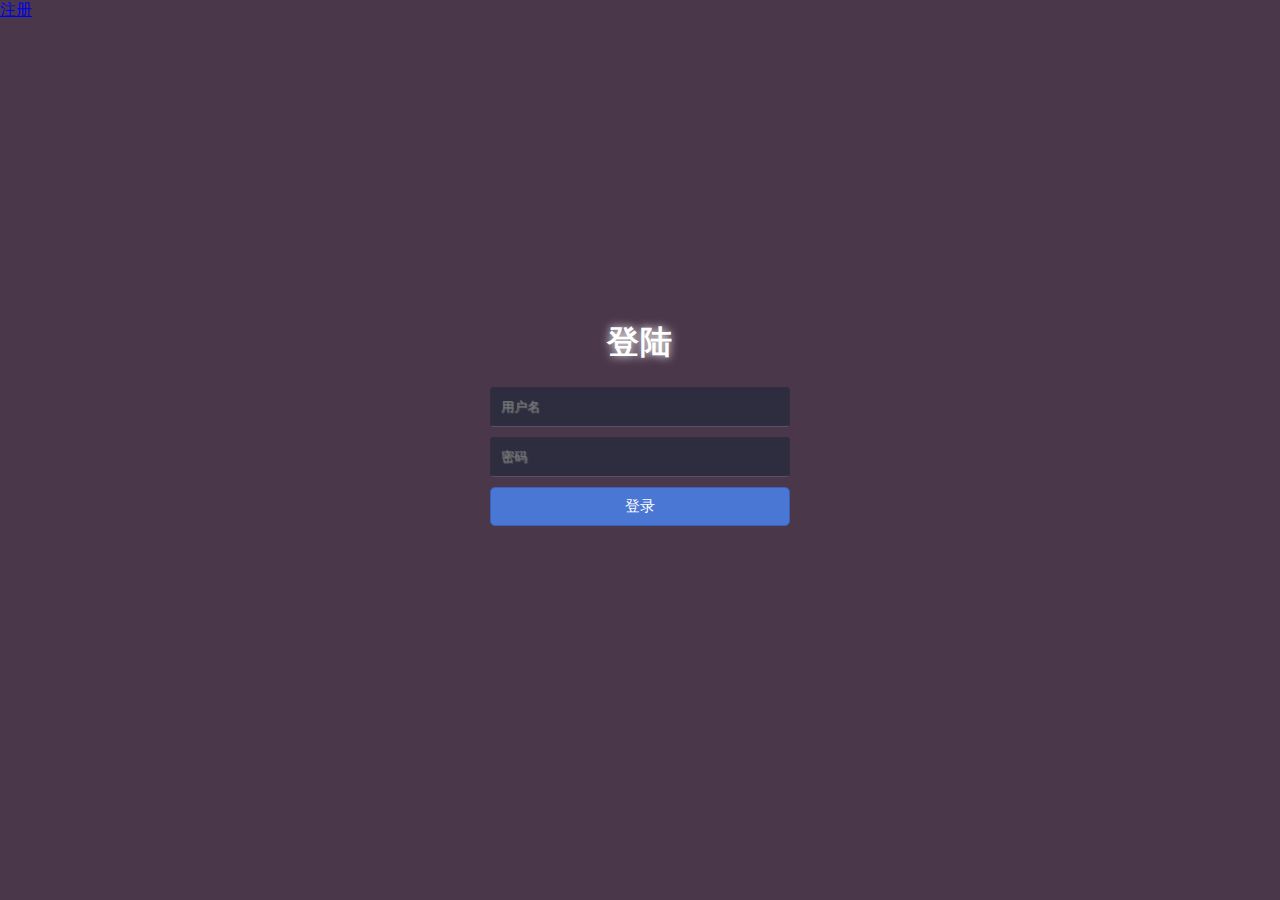
<file: templates/login.html>
<!DOCTYPE html>  
<html lang="en">  
<head>  
    <meta charset="UTF-8">  
    <title>Login</title>  
    <link rel="stylesheet" type="text/css" href="../static/css/Login.css"/>  
</head>  
<body>  
    <div id="login">  
        <h1>登陆</h1>  
        <form action="/login"  method="post">  
            <input type="text" id="username" required="required" placeholder="用户名" name="username"></input>  
            <input type="password" id="password" required="required" placeholder="密码" name="password"></input>  
            <button class="but" type="submit">登录</button>  
        </form>  
    </div>  
   <div>
      <a href="register">注册</a>
  </div> 
</body>  
</html>
</file>
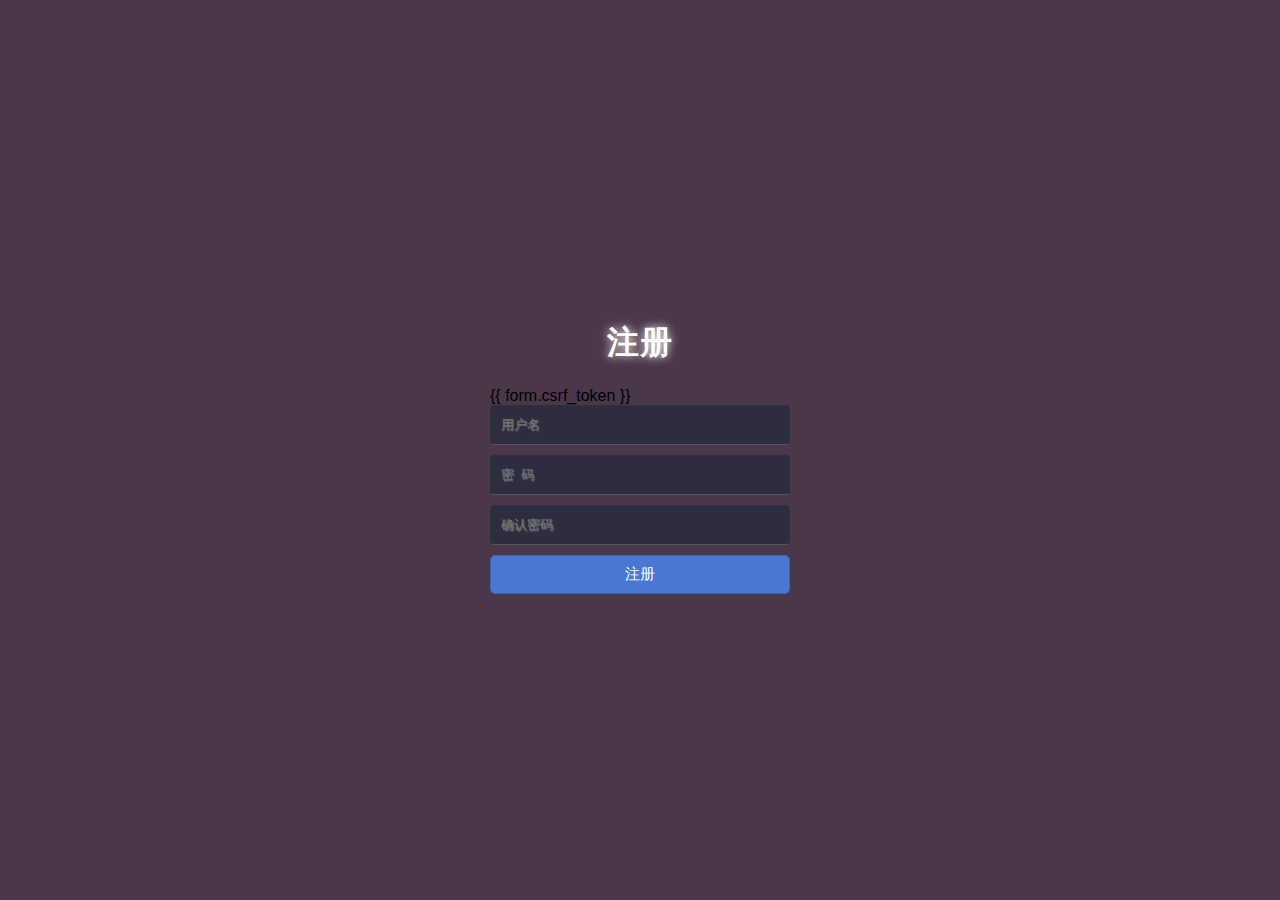
<file: templates/register.html>
<!DOCTYPE html>  
<html lang="en">  
<head>  
    <meta charset="UTF-8">  
    <title>Login</title>  
    <link rel="stylesheet" type="text/css" href="../static/css/Login.css"/>  
</head>  
<body>  
    <div id="login">  
        <h1>注册</h1>  
        <form action="register" method="post">  
            {{ form.csrf_token }}
            <input type="text" id="username" required="required" placeholder="用户名" name="username"></input>  
            <input type="password" id="password" required="required" placeholder="密  码" name="password"></input>  
            <input type="password" id="confirm" required="required" placeholder="确认密码" name="confim"></input>  
            <button class="but" type="submit">注册</button>  
        </form>  
    </div>  
</body>  
</html>
</file>
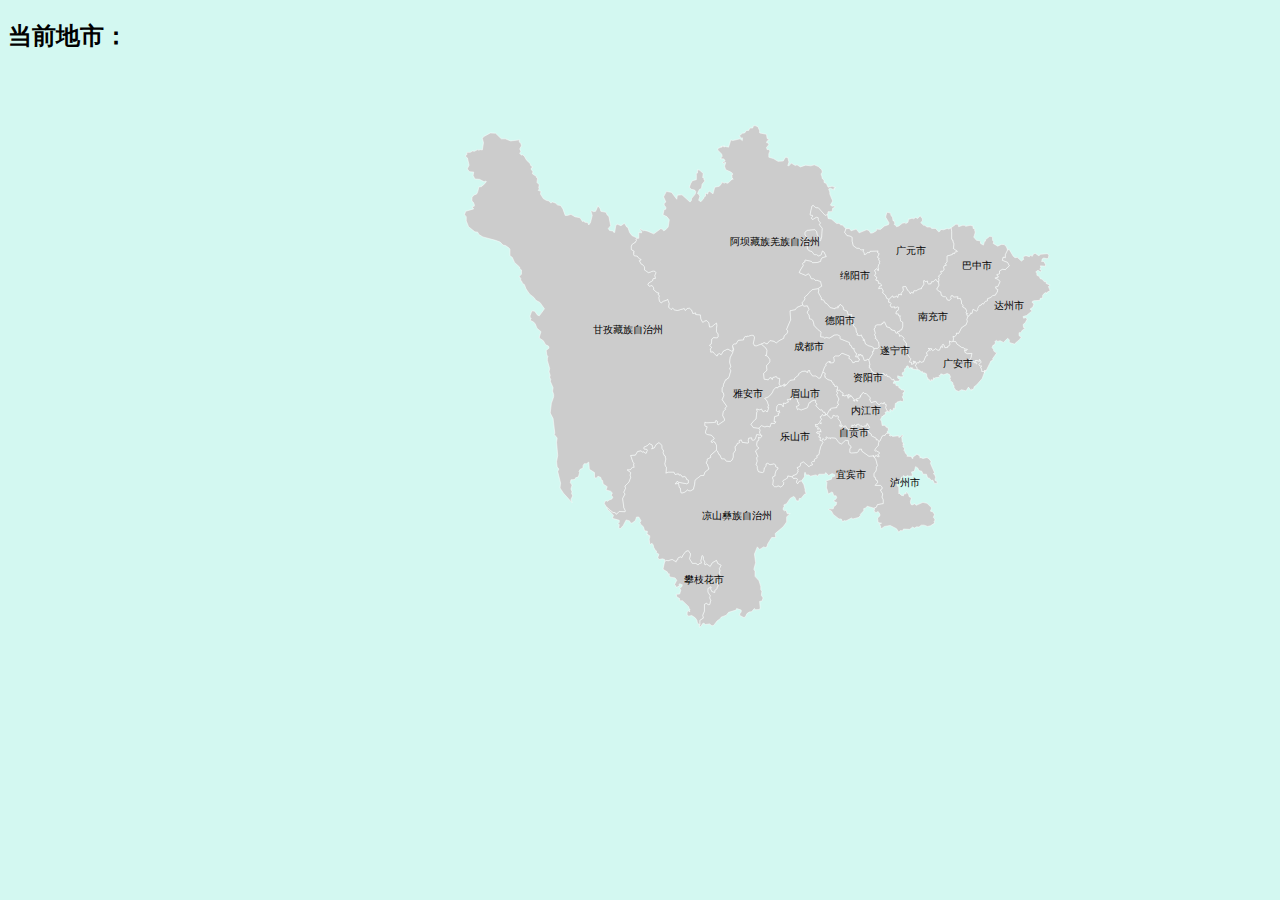
<file: templates/scmap.html>
<!DOCTYPE html>
<html>
<head>
    <meta charset="utf-8">
    <meta name="viewport" content="initial-scale=1,maximum-scale=1"/>
    <title>china</title>
    <script type="text/javascript" src="../static/js/d3.min.js"></script>

    <style>
        path {
            fill: #ccc;
            stroke: #fff;
            stroke-width: .5px;
        }

        path:hover {
            fill: red;
        }
    </style>
</head>

<body  style="background-color: #D3F8F1">

<div >
    <label>
        <h2>当前地市：<span id="tooltip"></span><h2>
    </label>
</div>
<script type="text/javascript">
    // var width = 960, height = 800;
    var width = 1400, height = 580;//表示设定外框架的大小


    var svg = d3.select("body").append("svg")
            .attr("width", width)
            .attr("height", height)
            .attr("preserveAspectRatio", "xMidYMid")
            .attr("viewBox", "0 0 " + width + " " + height);

    var tooltip = d3.select("#tooltip");

    var proj = d3.geo.mercator().center([102, 30.5]).scale(3000).translate([width / 2, height / 2]);  //设定地图在外框中的位置
    var path = d3.geo.path().projection(proj);

    d3.json("../static/js/sichuan.json", function (error, cn) {
        svg.append("g")
                .attr("class", "states")
                .selectAll("path")
                .data(cn.features)
                .enter()
                .append("path")
				.attr("d", path)
                .on("mouseover", function (d) {
                    tooltip.style("display", null);
                    // name @ d.properties.name
                    showText(d.properties.name)
                    showData(d.properties.name)

                })
                .on("mouseout", function () {
                    tooltip.style("display", "none");
                });
          svg.selectAll("text")
		     .data(cn.features)
			 .enter()
			 .append("text")
			 .attr("transform",function(d,i)
			 {
			   return "translate("+(path.centroid(d)[0]-10)+","+ path.centroid(d)[1]+")";
			 })
			 .text(function(d)
              {
                return d.properties.name;
              })
			 .attr("font-size",10)
			 .attr("fill","#000000");

    });

    //处理要显示的文字
    function showText(_id) {
        tooltip.text(_id)
    }




function showText(_id) {

    tooltip.text(_id);
console.log(_id);
}
</script>

</body>

</html>
</file>
<file: static/css/Login.css>
html{   
    width: 100%;   
    height: 100%;   
    overflow: hidden;   
    font-style: sans-serif;   
}   
body{   
    width: 100%;   
    height: 100%;   
    font-family: 'Open Sans',sans-serif;   
    margin: 0;   
    background-color: #4A374A;   
}   
#login{   
    position: absolute;   
    top: 50%;   
    left:50%;   
    margin: -150px 0 0 -150px;   
    width: 300px;   
    height: 300px;   
}   
#login h1{   
    color: #fff;   
    text-shadow:0 0 10px;   
    letter-spacing: 1px;   
    text-align: center;   
}   
h1{   
    font-size: 2em;   
    margin: 0.67em 0;   
}   
input{   
    width: 278px;   
    height: 18px;   
    margin-bottom: 10px;   
    outline: none;   
    padding: 10px;   
    font-size: 13px;   
    color: #fff;   
    text-shadow:1px 1px 1px;   
    border-top: 1px solid #312E3D;   
    border-left: 1px solid #312E3D;   
    border-right: 1px solid #312E3D;   
    border-bottom: 1px solid #56536A;   
    border-radius: 4px;   
    background-color: #2D2D3F;   
}   
.but{   
    width: 300px;   
    min-height: 20px;   
    display: block;   
    background-color: #4a77d4;   
    border: 1px solid #3762bc;   
    color: #fff;   
    padding: 9px 14px;   
    font-size: 15px;   
    line-height: normal;   
    border-radius: 5px;   
    margin: 0;   
}
</file>
